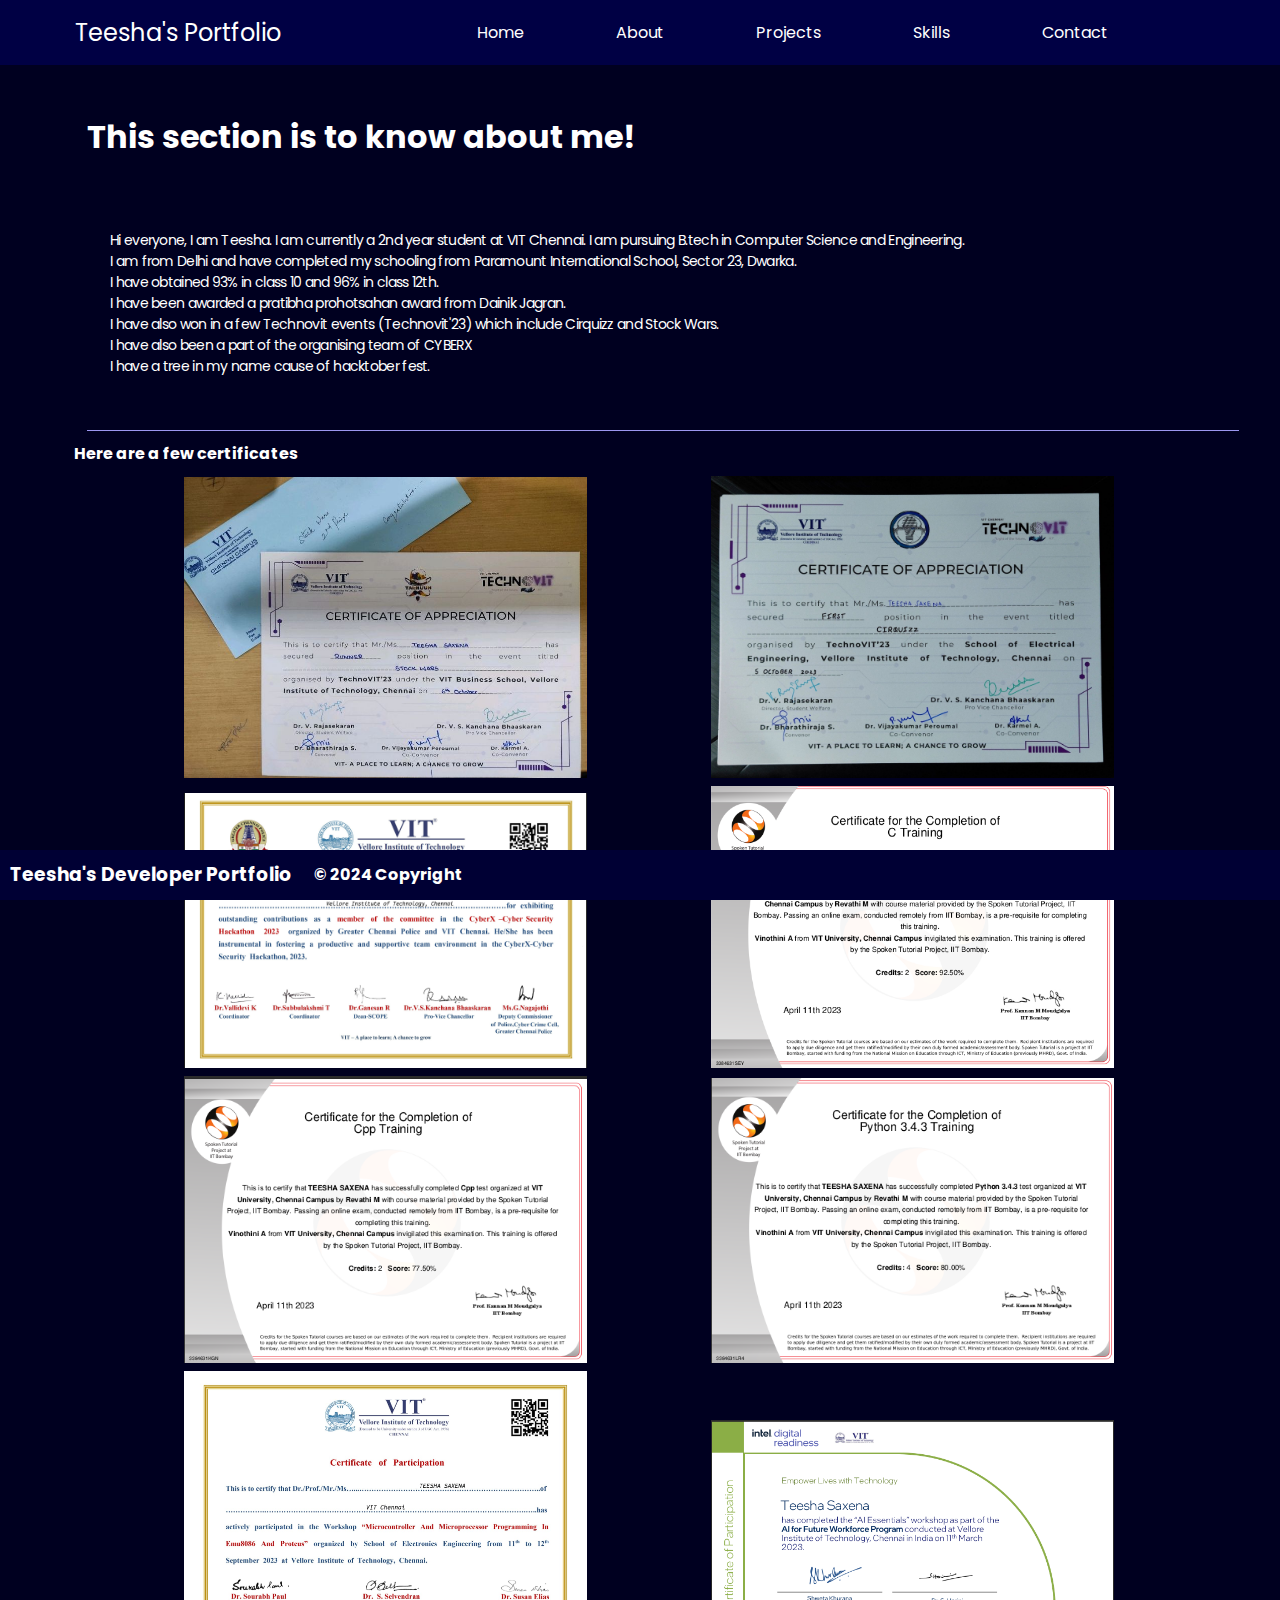
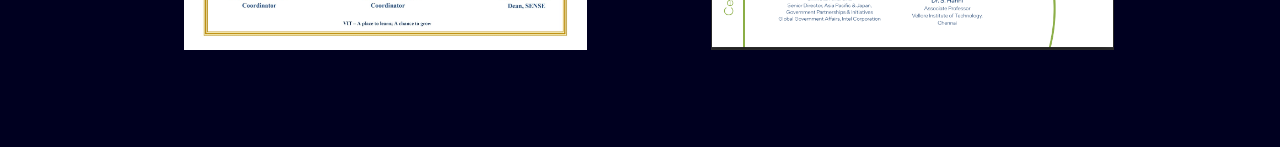
<file: about.html>
<!DOCTYPE html>
<html lang="en">

<head>
    <meta charset="utf-8">
    <meta http-equiv=" X-UA-Compatible" content="IE=edge">
    <meta name="viewport" content="width=device-width, initial-scale=1">
    <title>My Portfolio</title>
    <link rel="preconnect" href="https://fonts.googleapis.com">
    <link rel="preconnect" href="https://fonts.gstatic.com" crossorigin>
    <link href="https://fonts.googleapis.com/css2?family=Poppins:ital,wght@0,400;0,600;1,500&display=swap"
        rel="stylesheet">
    <link rel="stylesheet" href="style.css">
    <style>
        * {
            margin: 0;
            padding: 0;
        }
        header{
            width:120vw;
            background-color: rgb(0, 0, 68);
        }
        
        body {
            background-color: rgb(0, 0, 32);
            color: white;
            font-family: 'Poppins', sans-serif;
            width: 100vw;
            height: 100vh;
        }

        nav {
            display: flex;
            justify-content: space-around;
            align-items: center;
            height: 65px;
            background-color: rgb(0, 0, 68);
            width:80%;
        }

        nav ul {
            display: flex;
            justify-content: left;
            width:80%;
        }

        nav ul li {
            list-style: none;
            margin: 0 23px;
            width:93%;
        }

        nav ul li a {
            text-decoration: none;
            color: white;
            margin: 0 23px;
            align-items:left;
            width:100%;
        }

        nav ul li a:hover {
            text-decoration: none;
            color: rgb(69, 69, 121);
            font-size: 1.04rem;
            margin: 0 23px;
        }
        main{
            padding:5%;
            padding-top:0%;
        }
        main h1 {
            margin: 2%;
        }

        main h4 {
            padding: 10px;
        }

        .left {
            font-size: 1.5rem;
        }

        footer {
            position: fixed;
            background-color: rgb(0, 0, 52);
            left: 0px;
            bottom: 0px;
            height: 50px;
            width: 100%;
            justify-content: space-around;
        }

        .footer {
            display: flex;
        }

        div .footer-first h3 {
            padding: 10px;
        }

        div .footer-second h4 {
            padding: 12px;
        }

        .text {
            animation: typing 0.1s steps(26, end);
            letter-spacing: -0.05em;
            font-size: 14px;
            width: 100vw;
        }

        img {
            margin-top: auto;
            margin-bottom: 1px;
            margin-left: 120px;
            margin-right: auto;
        }

        main hr {
            border: 0;
            background: #9c97f1;
            height: 1.2px;
            margin: 0 2%;
            width:100%;
        }
    </style>
</head>

<body>

    <header>
        <nav>
            <div class="left">Teesha's Portfolio</div>
            <div class="right">
                <ul>
                    <li><a href="index.html">Home</a></li>
                    <li><a href="about.html">About</a></li>
                    <li><a href="projects.html">Projects</a></li>
                    <li><a href="skills.html">Skills</a></li>
                    <li><a href="contacts.html">Contact</a></li>
                </ul>
            </div>
        </nav>
    </header>
    <main>
        <br>
        <h1>This section is to know about me!</h1>
        <div class="container">
            <p class="text">Hi everyone, I am Teesha. I am currently a 2nd year student at
                VIT Chennai. I am pursuing B.tech in Computer Science and Engineering. </p>
            <p class="text"> I am from Delhi and have
                completed my schooling from Paramount International School, Sector 23, Dwarka.</p> <p class= "text">I have obtained 93% in
                class 10 and 96% in class 12th.</p>
            <p class="text">I have been awarded a pratibha prohotsahan award from Dainik Jagran. </p>
            <p class="text">I have also won in a few Technovit events (Technovit'23) which include Cirquizz and Stock
                Wars.</p>
            <p class="text">I have also been a part of the organising team of CYBERX</p>
            <p class="text">I have a tree in my name cause of hacktober fest.</p>
        </div>
        <hr>
        <h4> Here are a few certificates </h4>
        <img src="certificate1.jpeg" alt="certificate" width="35%" height="25%">
        <img src="certificate2.jpeg" alt="certificate" width="35%" height="25%">
        <img src="certificate4.jpeg" alt="certificate" width="35%" height="25%">
        <img src="certificate3.jpeg" alt="certificate" width="35%" height="25%">
        <img src="certificate5.jpeg" alt="certificate" width="35%" height="25%">
        <img src="certificate6.jpeg" alt="certificate" width="35%" height="25%">
        <img src="certificate7.jpeg" alt="certificate" width="35%" height="15%">
        <img src="certificate8.jpeg" alt="certificate" width="35%" height="100%">
    </main>
    <br>
    <footer>
        <div class="footer">
            <div class="footer-first">
                <h3>Teesha's Developer Portfolio </h3>
            </div>
            <div class="footer-second">
                <h4>&copy; 2024 Copyright</h4>
            </div>
        </div>
    </footer>

</body>

</html>
</file>
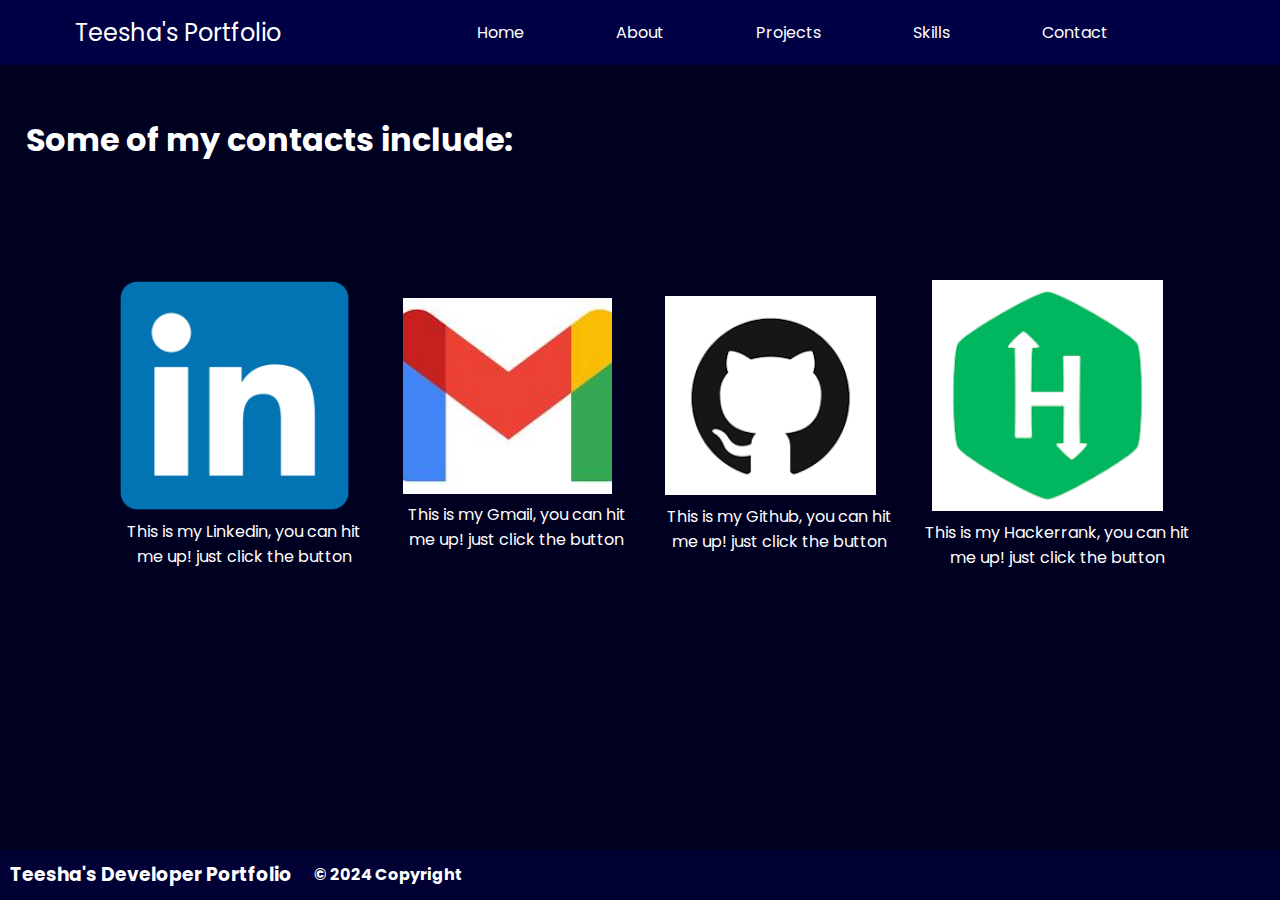
<file: contacts.html>
<!DOCTYPE html>
<html lang="en">

<head>
    <meta charset="utf-8">
    <meta http-equiv=" X-UA-Compatible" content="IE=edge">
    <meta name="viewport" content="width=device-width, initial-scale=1">
    <title>My Portfolio</title>
    <link rel="preconnect" href="https://fonts.googleapis.com">
    <link rel="preconnect" href="https://fonts.gstatic.com" crossorigin>
    <link href="https://fonts.googleapis.com/css2?family=Poppins:ital,wght@0,400;0,600;1,500&display=swap"
        rel="stylesheet">
    <style>
        * {
            margin: 0;
            padding: 0;
        }

        header {
            width: 120vw;
            background-color: rgb(0, 0, 68);
        }

        body {
            background-color: rgb(0, 0, 32);
            color: white;
            font-family: 'Poppins', sans-serif;
            width: 100vw;
            height: 100vh;
        }

        nav {
            display: flex;
            justify-content: space-around;
            align-items: center;
            height: 65px;
            background-color: rgb(0, 0, 68);
            width: 80%;
        }

        nav ul {
            display: flex;
            justify-content: left;
            width: 80%;
        }

        nav ul li {
            list-style: none;
            margin: 0 23px;
            width: 93%;
        }

        nav ul li a {
            text-decoration: none;
            color: white;
            margin: 0 23px;
            align-items: left;
            width: 100%;
        }

        nav ul li a:hover {
            text-decoration: none;
            color: rgb(69, 69, 121);
            font-size: 1.04rem;
            margin: 0 23px;
        }

        main hr {
            border: 0;
            background: #9c97f1;
            height: 1.2px;
            margin: 20px 84px;
        }

        .left {
            font-size: 1.5rem;
        }

        .firstSection {
            display: flex;
            justify-content: space-around;
            margin: 90px 3px;
            align-items: center;
        }

        .firstSection>div {
            width: 30%;

        }

        .leftSection {
            font-size: 3rem;
        }

        .rightSection img {
            width: 80%;
        }

        .purple {
            color: rgb(140, 20, 253);
            ;
        }

        .hehe {
            color: grey;
        }

        #element {
            color: #ae57ff;
        }

        .secondSection {
            max-width: 80vw;
            margin: auto;
            height: 70vh;
        }

        .secondSection h1 {
            font-size: 1.9rem;
            margin: 20px 0;
        }

        .secondSection .box {
            margin: 56px 0px;
            background: white;
            width: 80vw;
            height: 2px;
            display: flex;
        }

        .secondSection .box .vertical {
            height: 93px;
            width: 1px;
            background-color: white;
            margin: 0 90px;
        }

        .image-top {
            width: 50px;
            position: relative;
            top: -52px;
            left: -19px;
        }

        .vertical-title {
            position: relative;
            top: 35px;
            width: 150px;
            right: 75px;
            text-align: center;
        }

        .vertical-desc {
            position: relative;
            top: 50px;
            color: grey;
            width: 150px;
            font-size: 9px;
            right: 70px;
        }

        footer {
            position: fixed;
            background-color: rgb(0, 0, 52);
            left: 0px;
            bottom: 0px;
            height: 50px;
            width: 100%;
            justify-content: space-around;
        }

        .footer {
            display: flex;
        }

        div .footer-first h3 {
            padding: 10px;
        }

        div .footer-second h4 {
            padding: 12px;
        }

        main h1 {
            padding: 2%;
        }

        .image-container {
            display: flex;
            align-items: center;
            padding: 7%;
        }

        main img {
            margin-left: 10%;
            margin-right: 10%;
            width: 80%;
            height: 40%;
            padding:0.5%;
        }

        .image-container p {
            margin-left:8%;
            text-decoration: flex;
            text-align: center;
        }
    </style>
</head>

<body>

    <header>
        <nav>
            <div class="left">Teesha's Portfolio</div>
            <div class="right">
                <ul>
                    <li><a href="index.html">Home</a></li>
                    <li><a href="about.html">About</a></li>
                    <li><a href="projects.html">Projects</a></li>
                    <li><a href="skills.html">Skills</a></li>
                    <li><a href="contacts.html">Contact</a></li>
                </ul>
            </div>
        </nav>
    </header>
    <main>
        <br>
        <h1>Some of my contacts include:</h1>
        <div class="image-container">
            <div>
                <a href="https://www.linkedin.com/in/teesha-saxena-9a0570277/"><img src="LinkedIn.jpeg" alt="contacts" width="10%" height="5%"></a>
                <p>This is my Linkedin, you can hit me up! just click the button</p>
            </div>
            <div>
            <a href ="mailto:teesha.saxena17@gmail.com"><img src="gmail.jpeg" alt="contacts" width="10%" height="5%"></a>
            <p>This is my Gmail, you can hit me up! just click the button</p>
            </div>
            <div>
            <a href="https://github.com/me-a-coder"><img src="github.jpeg" alt="contacts" width="10%" height="5%"></a>
            <p>This is my Github, you can hit me up! just click the button</p>
            </div>
            <div>
            <a href= "https://www.hackerrank.com/profile/teesha_saxena17"><img src="hack.jpeg" alt="contacts" width="10%" height="5%"></a>
            <p>This is my Hackerrank, you can hit me up! just click the button</p>
            </div>
        </div>
        <br>
        <br>
    </main>
    <br>
    <footer>
        <div class="footer">
            <div class="footer-first">
                <h3>Teesha's Developer Portfolio </h3>
            </div>
            <div class="footer-second">
                <h4>&copy; 2024 Copyright</h4>
            </div>
        </div>
    </footer>

</body>

</html>
</file>
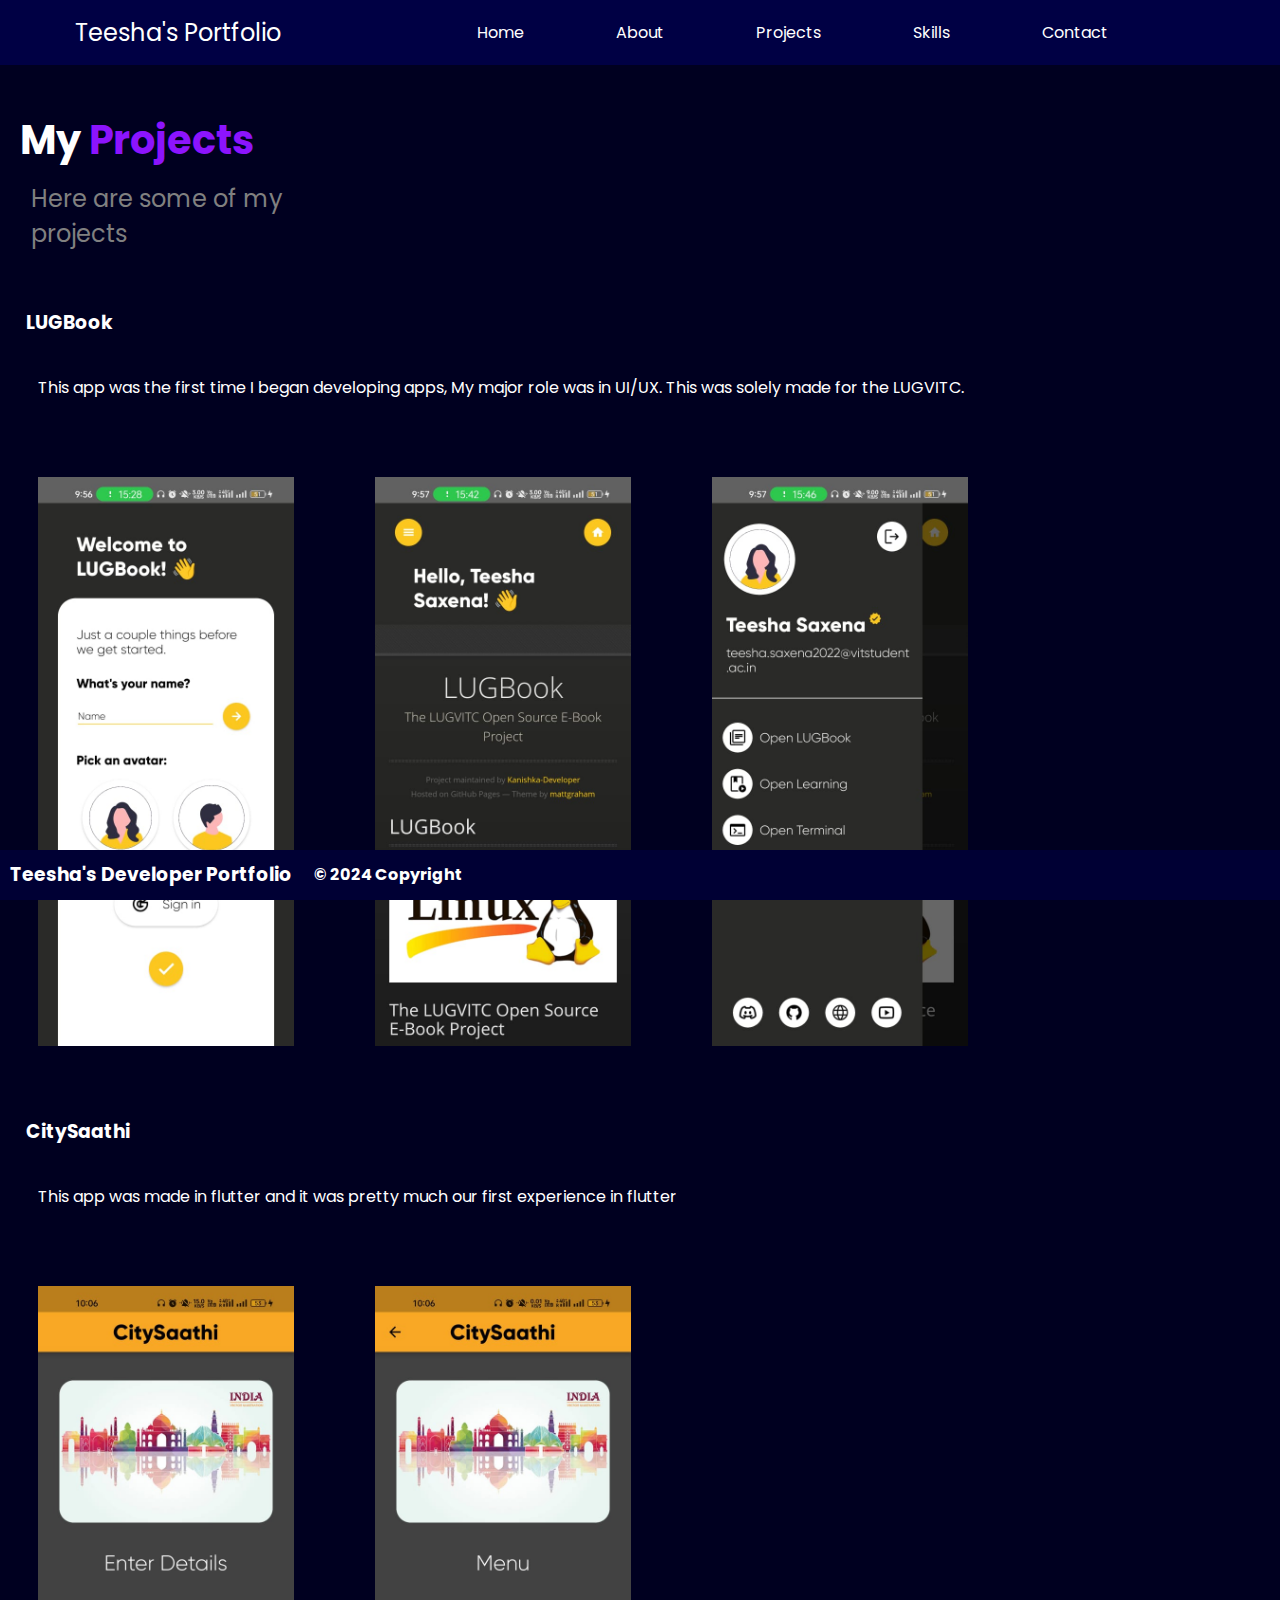
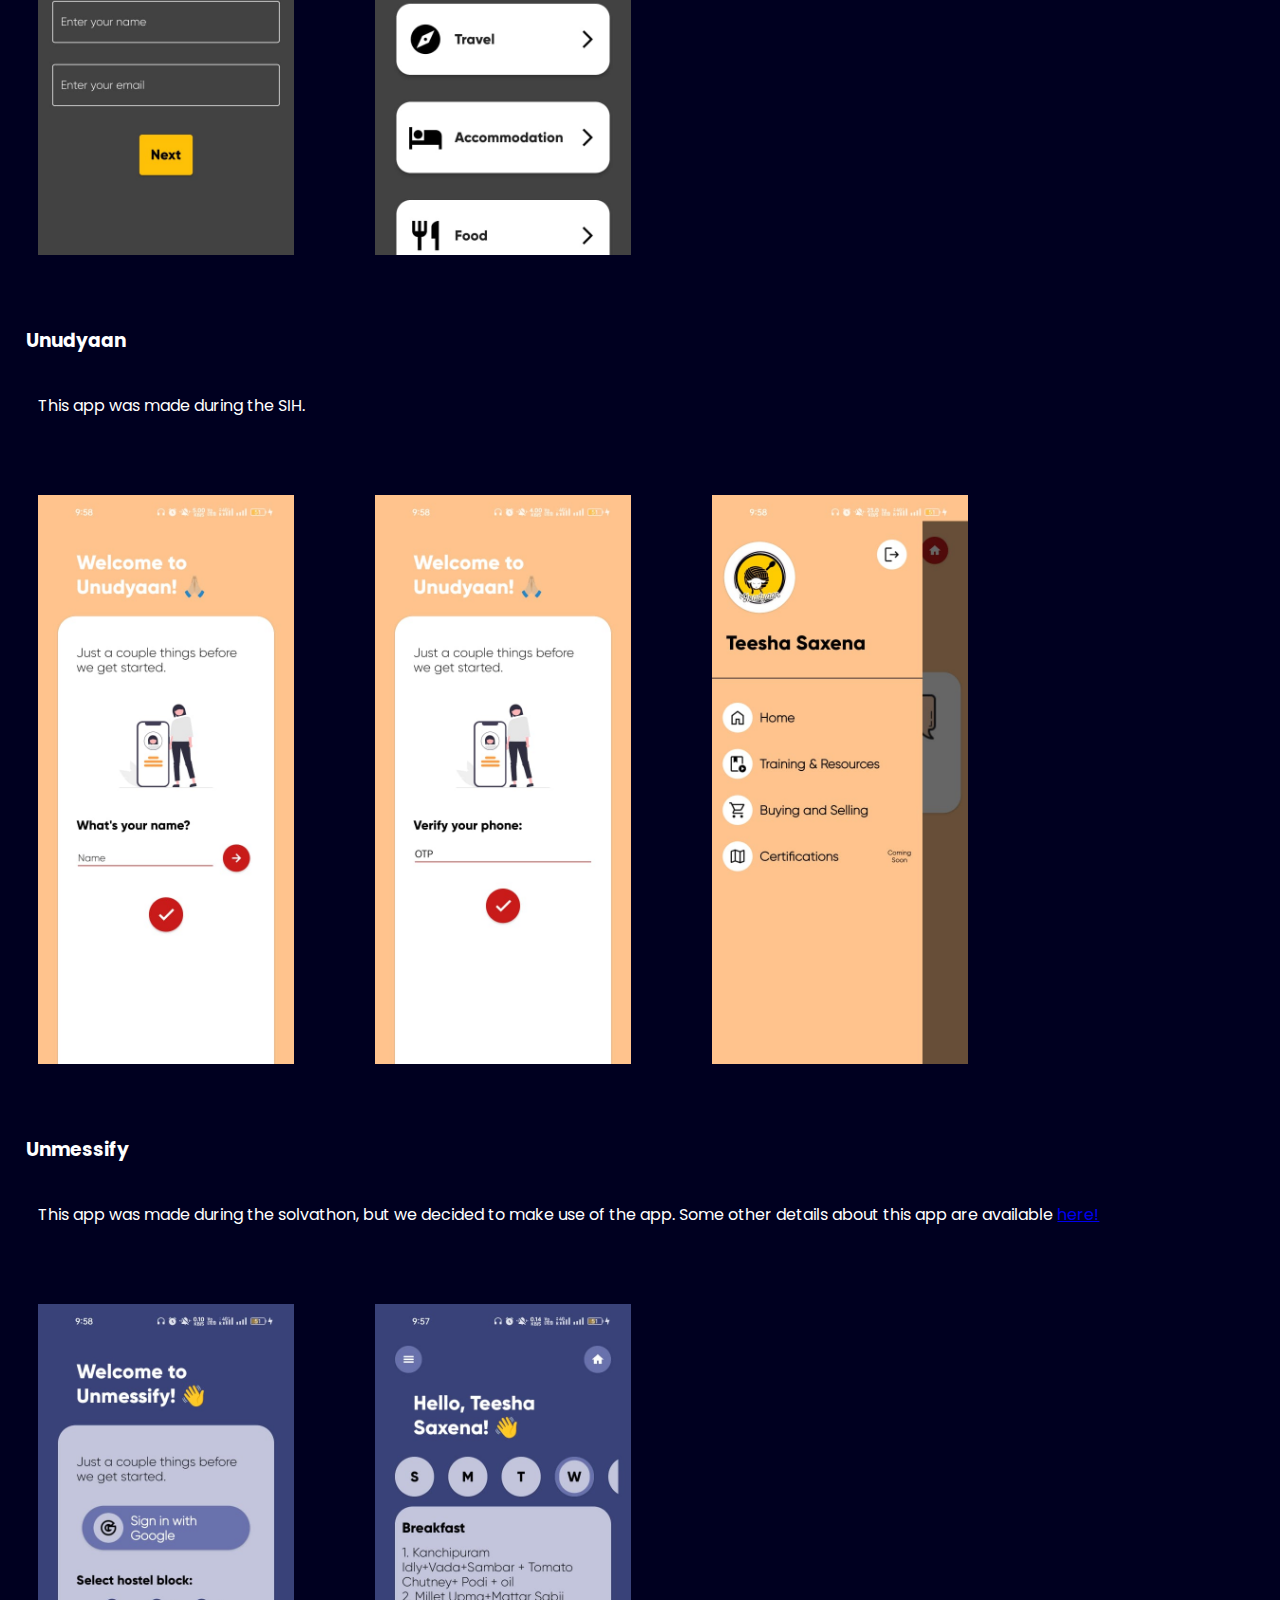
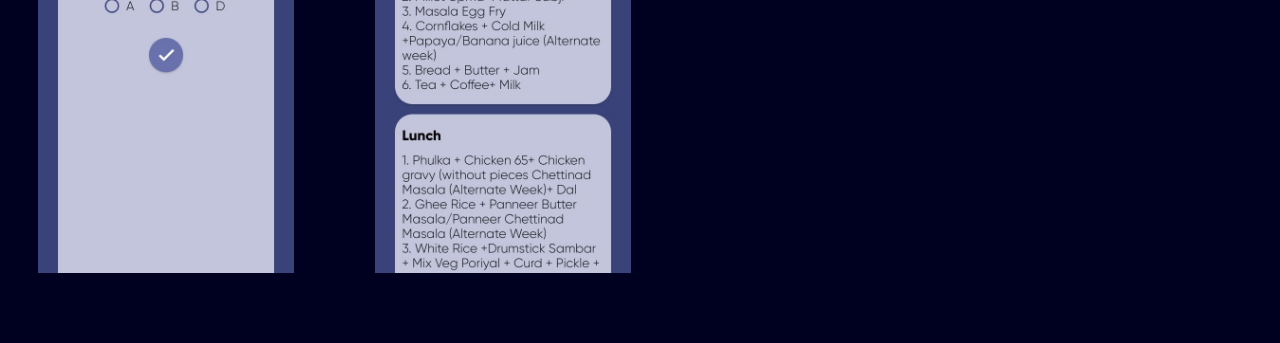
<file: projects.html>
<!DOCTYPE html>
<html lang="en">

<head>
    <meta charset="utf-8">
    <meta http-equiv=" X-UA-Compatible" content="IE=edge">
    <meta name="viewport" content="width=device-width, initial-scale=1">
    <title>My Portfolio</title>
    <link rel="preconnect" href="https://fonts.googleapis.com">
    <link rel="preconnect" href="https://fonts.gstatic.com" crossorigin>
    <link href="https://fonts.googleapis.com/css2?family=Poppins:ital,wght@0,400;0,600;1,500&display=swap"
        rel="stylesheet">
    <style>
        * {
            margin: 0;
            padding: 0;
        }

        header{
            width:120vw;
            background-color: rgb(0, 0, 68);
        }
        
        body {
            background-color: rgb(0, 0, 32);
            color: white;
            font-family: 'Poppins', sans-serif;
            width: 100vw;
            height: 100vh;
        }

        nav {
            display: flex;
            justify-content: space-around;
            align-items: center;
            height: 65px;
            background-color: rgb(0, 0, 68);
            width:80%;
        }

        nav ul {
            display: flex;
            justify-content: left;
            width:80%;
        }

        nav ul li {
            list-style: none;
            margin: 0 23px;
            width:93%;
        }

        nav ul li a {
            text-decoration: none;
            color: white;
            margin: 0 23px;
            align-items:left;
            width:100%;
        }

        nav ul li a:hover {
            text-decoration: none;
            color: rgb(69, 69, 121);
            font-size: 1.04rem;
            margin: 0 23px;
        }

        main hr {
            border: 0;
            background: #9c97f1;
            height: 1.2px;
            margin: 20px 84px;
        }

        .left {
            font-size: 1.5rem;
        }

        .firstSection {
            display: flex;
            justify-content: first baseline;
            padding: 20px;
        }

        .firstSection>div {
            width: 30%;

        }

        .leftSection {
            font-size: 3rem;
        }

        .rightSection img {
            width: 80%;
        }

        .purple {
            color: rgb(140, 20, 253);
        }

        .hehe {
            color: grey;
            font-size: 1.5rem;
        }

        #element {
            color: #ae57ff;
        }

        .secondSection {
            max-width: 80vw;
            margin: auto;
            height: 70vh;
        }

        .secondSection h1 {
            font-size: 1.9rem;
            margin: 20px 0;
        }

        .secondSection .box {
            margin: 56px 0px;
            background: white;
            width: 80vw;
            height: 2px;
            display: flex;
        }

        .secondSection .box .vertical {
            height: 93px;
            width: 1px;
            background-color: white;
            margin: 0 90px;
        }

        .image-top {
            width: 50px;
            position: relative;
            top: -52px;
            left: -19px;
        }

        .vertical-title {
            position: relative;
            top: 35px;
            width: 150px;
            right: 75px;
            text-align: center;
        }

        .vertical-desc {
            position: relative;
            top: 50px;
            color: grey;
            width: 150px;
            font-size: 9px;
            right: 70px;
        }

        footer {
            position: fixed;
            background-color: rgb(0, 0, 52);
            left: 0px;
            bottom: 0px;
            height: 50px;
            width: 100%;
            justify-content: space-around;
        }

        .footer {
            display: flex;
        }

        div .footer-first h3 {
            padding: 10px;
        }

        div .footer-second h4 {
            padding: 12px;
        }
        main h3{
            margin :2%;
        }
        main p{
            margin:3%;
        }
        main img{
            width:20%;
            margin:3%;
        }
    </style>
</head>

<body>

    <header>
        <nav>
            <div class="left">Teesha's Portfolio</div>
            <div class="right">
                <ul>
                    <li><a href="index.html">Home</a></li>
                    <li><a href="about.html">About</a></li>
                    <li><a href="projects.html">Projects</a></li>
                    <li><a href="skills.html">Skills</a></li>
                    <li><a href="contacts.html">Contact</a></li>
                </ul>
            </div>
        </nav>
    </header>
    <main>
        <br>
        <div class="firstSection">
            <div class="leftSection">
                <h5>My <span class="purple">Projects</span></h5>
                <p class="hehe">Here are some of my projects</p>
            </div>
        </div>
        <h3>LUGBook</h3>
        <p>This app was the first time I began developing apps, My major role was in UI/UX. This was solely made for the LUGVITC.</p>
        <img src="l1.jpeg" alt="lugbook">
        <img src ="l2.jpeg" alt="lugbook">
        <img src="l3.jpeg" alt="lugbook">
        <br>
        <h3>CitySaathi</h3>
        <p>This app was made in flutter and it was pretty much our first experience in flutter</p>
        <img src="c1.jpeg" alt="citysaathi">
        <img src="c2.jpeg" alt="citysaathi">
        <br>
        <h3>Unudyaan</h3>
        <p> This app was made during the SIH.</p>
        <img src="u1.jpeg" alt="unudyaan">
        <img src="u2.jpeg" alt="unudyaan">
        <img src="u3.jpeg" alt="unudyaan">
        <br>
        <h3>Unmessify</h3>
        <p>This app was made during the solvathon, but we decided to make use of the app. Some other details about this app are available <a href="https://kaffeine.tech/unmessify">here!</a></p>
        <img src="un1.jpeg" alt="unmessify">
        <img src="un2.jpeg" alt="unmessify">
        <br>
    </main>
    <br>
    <footer>
        <div class="footer">
            <div class="footer-first">
                <h3>Teesha's Developer Portfolio </h3>
            </div>
            <div class="footer-second">
                <h4>&copy; 2024 Copyright</h4>
            </div>
        </div>
    </footer>

</body>

</html>
</file>
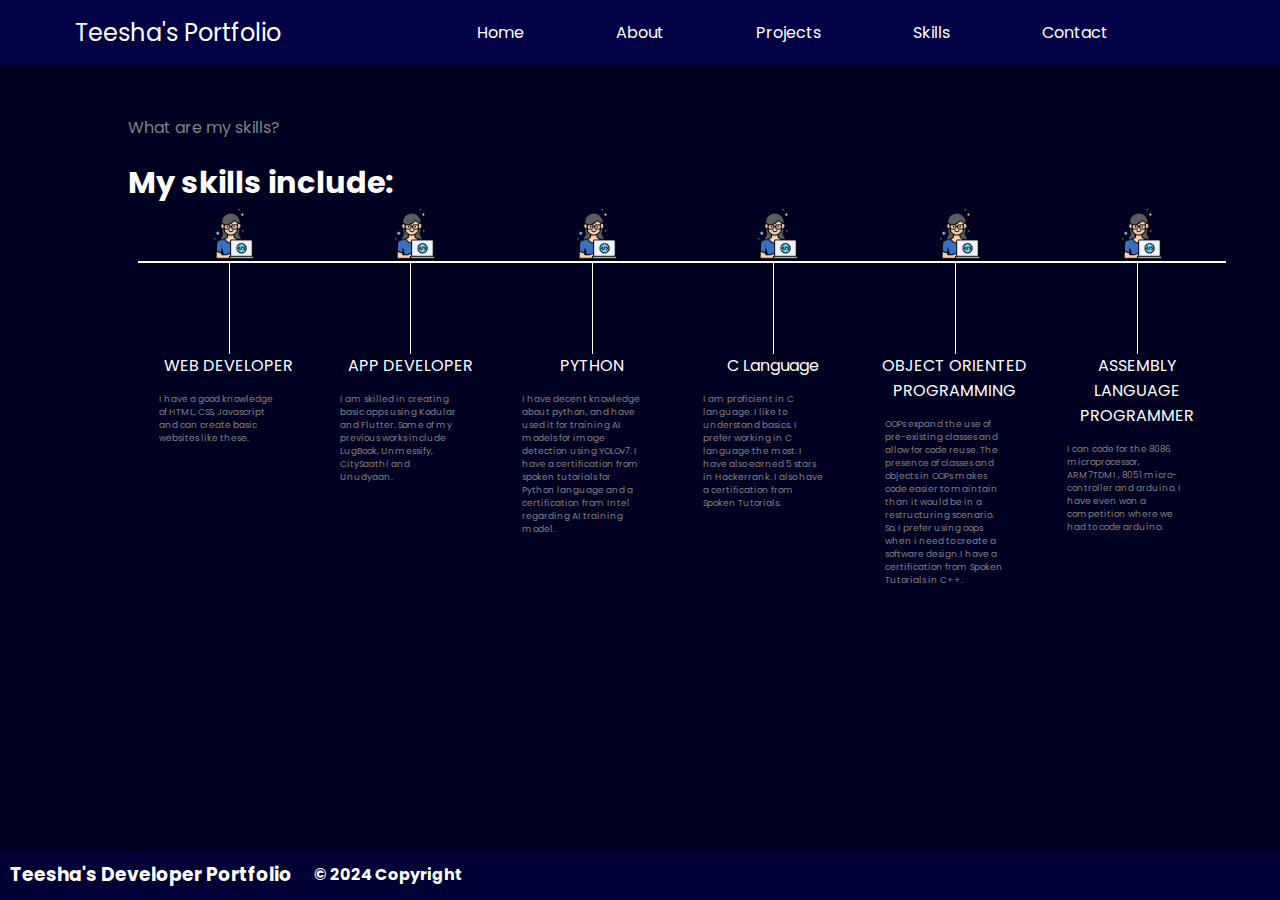
<file: skills.html>
<!DOCTYPE html>
<html lang="en">

<head>
    <meta charset="utf-8">
    <meta http-equiv=" X-UA-Compatible" content="IE=edge">
    <meta name="viewport" content="width=device-width, initial-scale=1">
    <title>My Portfolio</title>
    <link rel="preconnect" href="https://fonts.googleapis.com">
    <link rel="preconnect" href="https://fonts.gstatic.com" crossorigin>
    <link href="https://fonts.googleapis.com/css2?family=Poppins:ital,wght@0,400;0,600;1,500&display=swap"
        rel="stylesheet">
    <style>
        * {
            margin: 0;
            padding: 0;
        }

        header{
            width:120vw;
            background-color: rgb(0, 0, 68);
        }
        
        body {
            background-color: rgb(0, 0, 32);
            color: white;
            font-family: 'Poppins', sans-serif;
            width: 100vw;
            height: 100vh;
        }

        nav {
            display: flex;
            justify-content: space-around;
            align-items: center;
            height: 65px;
            background-color: rgb(0, 0, 68);
            width:80%;
        }

        nav ul {
            display: flex;
            justify-content: left;
            width:80%;
        }

        nav ul li {
            list-style: none;
            margin: 0 23px;
            width:93%;
        }

        nav ul li a {
            text-decoration: none;
            color: white;
            margin: 0 23px;
            align-items:left;
            width:100%;
        }

        nav ul li a:hover {
            text-decoration: none;
            color: rgb(69, 69, 121);
            font-size: 1.04rem;
            margin: 0 23px;
        }


        main hr {
            border: 0;
            background: #9c97f1;
            height: 1.2px;
            margin: 20px 84px;
        }

        .left {
            font-size: 1.5rem;
        }

        .firstSection {
            display: flex;
            justify-content: space-around;
            margin: 90px 3px;
            align-items: center;
        }

        .firstSection>div {
            width: 30%;

        }

        .leftSection {
            font-size: 3rem;
        }

        .rightSection img {
            width: 80%;
        }

        .purple {
            color: rgb(140, 20, 253);
            ;
        }

        .hehe {
            color: grey;
        }

        #element {
            color: #ae57ff;
        }

        .secondSection {
            max-width: 80vw;
            margin: auto;
            height: 70vh;
        }

        .secondSection h1 {
            font-size: 1.9rem;
            margin: 20px 0;
        }


        .secondSection .box {
            margin: 1%;
            background: white;
            width: 85vw;
            height: 2px;
            display: flex;
            align-self: auto;
            align-items: left;

        }

        .secondSection .box .vertical {
            height: 93px;
            width: 1px;
            background-color: white;
            margin: 0 8.3%;
            align-items: left;
        }

        .image-top {
            width: 50px;
            position: relative;
            top: -52px;
            left: -19px;
        }

        .vertical-title {
            position: relative;
            top: 35px;
            width: 150px;
            right: 75px;
            text-align: center;
        }

        .vertical-desc {
            position: relative;
            top: 50px;
            color: grey;
            width: 120px;
            font-size: 9px;
            right: 70px;
        }

        footer {
            position: fixed;
            background-color: rgb(0, 0, 52);
            left: 0px;
            bottom: 0px;
            height: 50px;
            width: 100%;
            justify-content: space-around;
        }

        .footer {
            display: flex;
        }

        div .footer-first h3 {
            padding: 10px;
        }

        div .footer-second h4 {
            padding: 12px;
        }
    </style>
</head>

<body>

    <header>
        <nav>
            <div class="left">Teesha's Portfolio</div>
            <div class="right">
                <ul>
                    <li><a href="index.html">Home</a></li>
                    <li><a href="about.html">About</a></li>
                    <li><a href="projects.html">Projects</a></li>
                    <li><a href="skills.html">Skills</a></li>
                    <li><a href="contacts.html">Contact</a></li>
                </ul>
            </div>
        </nav>
    </header>
    <main>
        <br>
        <br>
        <section class="secondSection">
            <span class="hehe">What are my skills?</span>
            <h1>My skills include:</h1>
            <br>
            <div class="box">
                <div class="vertical">
                    <img class="image-top" src="programmer.png" alt="web">
                    <div class="vertical-title">
                        WEB DEVELOPER
                    </div>
                    <div class="vertical-desc">I have a good knowledge of HTML, CSS, Javascript and can create basic
                        websites like these.</div>
                </div>
                <div class="vertical">
                    <img class="image-top" src="programmer.png" alt="programmer">
                    <div class="vertical-title">
                        APP DEVELOPER
                    </div>
                    <div class="vertical-desc">I am skilled in creating basic apps using Kodular and Flutter. Some of my
                        previous works include LugBook, Unmessify, CitySaathi and Unudyaan.
                    </div>
                </div>

                <div class="vertical">
                    <img class="image-top" src="programmer.png" alt="programmer">
                    <div class="vertical-title">
                        PYTHON
                    </div>
                    <div class="vertical-desc"> I have decent knowledge about python, and have used it for training AI
                        models for image detection using YOLOv7. I have a certification from spoken tutorials for Python
                        language and a certification from Intel regarding AI training model. </div>
                </div>
                <div class="vertical">
                    <img class="image-top" src="programmer.png" alt="programmer">
                    <div class="vertical-title">
                        C Language
                    </div>
                    <div class="vertical-desc">I am proficient in C language. I like to understand basics. I prefer
                        working in C language the most. I have also earned 5 stars in Hackerrank. I also have a
                        certification from Spoken Tutorials. </div>
                </div>
                <div class="vertical">
                    <img class="image-top" src="programmer.png" alt="programmer">
                    <div class="vertical-title">
                        OBJECT ORIENTED PROGRAMMING
                    </div>
                    <div class="vertical-desc">OOPs expand the use of pre-existing classes and allow for code reuse. The
                        presence of classes and objects in OOPs makes code easier to maintain than it would be in a
                        restructuring scenario. So, I prefer using oops when i need to create a software design.I have a
                        certification from Spoken Tutorials in C++. </div>
                </div>
                <div class="vertical">
                    <img class="image-top" src="programmer.png" alt="programmer">
                    <div class="vertical-title">
                        ASSEMBLY LANGUAGE PROGRAMMER
                    </div>
                    <div class="vertical-desc">I can code for the 8086 microprocessor, ARM7TDMI , 8051 micro-controller
                        and arduino. I have even won a competition where we had to code arduino. </div>
                </div>
            </div>
        </section>
    </main>
    <br>
    <footer>
        <div class="footer">
            <div class="footer-first">
                <h3>Teesha's Developer Portfolio </h3>
            </div>
            <div class="footer-second">
                <h4>&copy; 2024 Copyright</h4>
            </div>
        </div>
    </footer>

</body>



</html>
</file>
<file: style.css>
.container{
    padding: 4%;
    display:inline-block;
    font-size: 5rem;
    letter-spacing:10px;
    border-right:5px solid;
    width: 100vw;
    white-space:nowrap;
    overflow:hidden;
    animation:
    typing 2s steps(100),
    cursor .4s step-end infinite alternate;
}
/*cursor blinking*/
@keyframes cursor{
    0%{
        border-color:transparent;
    }
}

/*typing animation*/
@keyframes typing{
    from{
        width:0;
    }
    to{
        width:90vw;
    }
}
</file>
